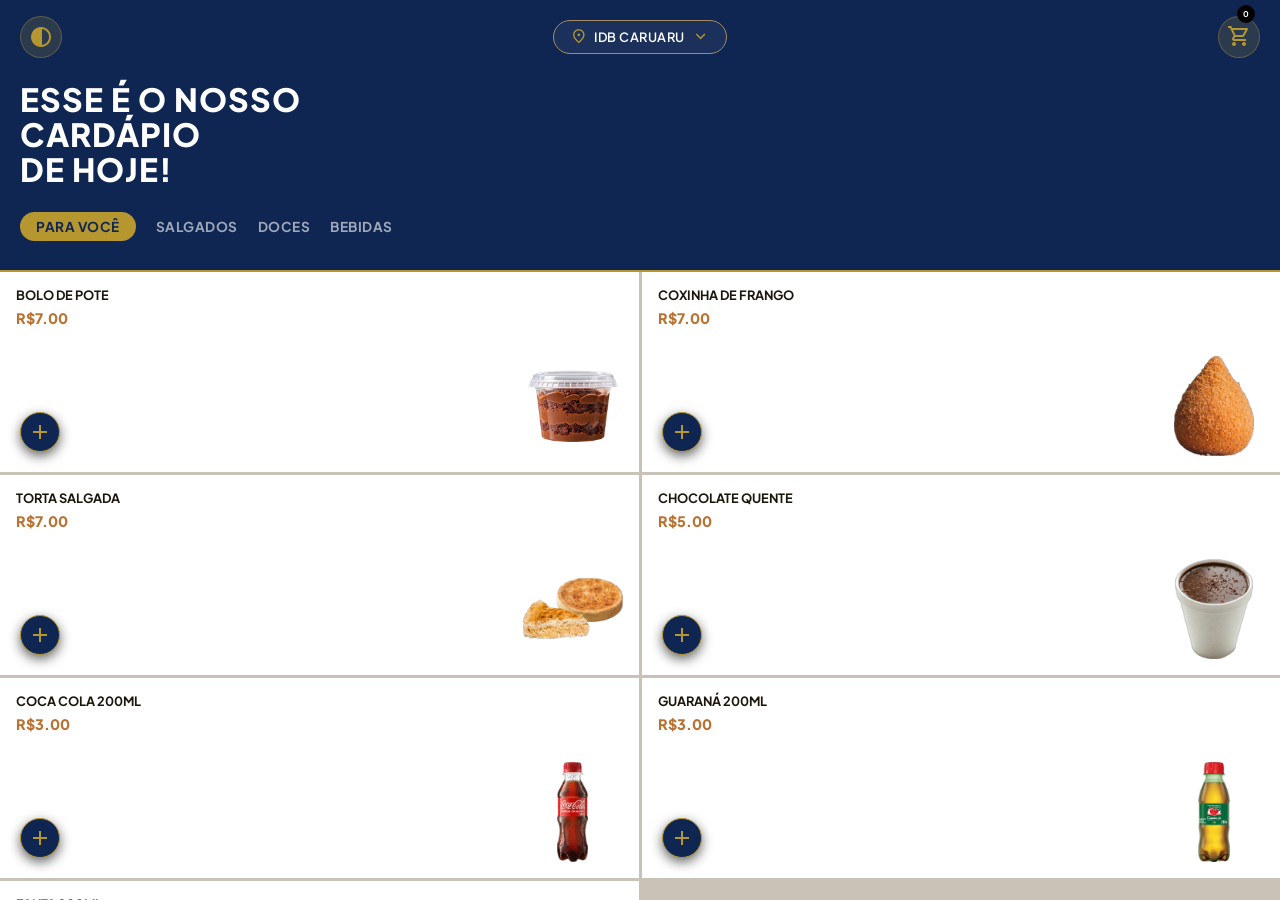
<file: index.html>
<!DOCTYPE html>
<!-- DOCTYPE diz ao navegador que esse arquivo é HTML5 (versão moderna do HTML) -->

<html lang="pt-BR">
<!-- lang="pt-BR" → informa que o idioma da página é português do Brasil
     (ajuda leitores de tela e o Google a entender o conteúdo) -->

<head>
    <!-- O <head> é invisível para o usuário. Aqui ficam as configurações da página. -->

    <meta charset="UTF-8">
    <!-- Garante que caracteres especiais como ã, ç, é apareçam certo -->

    <meta name="viewport" content="width=device-width, initial-scale=1.0, user-scalable=no">
    <!-- Faz a página se adaptar ao tamanho da tela do celular.
         user-scalable=no → impede o usuário de dar zoom na tela -->

    <title>Cantina IDB</title>
    <!-- Texto que aparece na aba do navegador -->

    <link rel="stylesheet" href="https://fonts.googleapis.com/css2?family=Material+Symbols+Outlined:opsz,wght,FILL,GRAD@24,400,0,0" />
    <!-- Carrega os ícones do Google (Material Symbols).
         São usados assim no HTML: <span class="material-symbols-outlined">search</span> -->

    <link rel="stylesheet" href="style.css">
    <!-- Importa o arquivo de estilos (CSS) local chamado stylec.css -->

    <link rel="shortcut icon" href="favi.jpg" type="image/x-icon">
    <!-- Define o favicon: o ícone pequeno que aparece na aba do navegador -->
</head>

<body>
    <!-- Tudo que o usuário vê fica dentro do <body> -->

    <!-- ══════════════════════════════════════════════════════════
         CONTÊINER PRINCIPAL
         Envolve TODO o app. O CSS usa ele para centralizar na tela.
         ══════════════════════════════════════════════════════════ -->
    <div class="app-container">

        <!-- ── CABEÇALHO ─────────────────────────────────────────── -->
        <header class="app-header">

            <!-- Barra do topo com botões e localização -->
            <div class="top-bar">

                 <!-- Botão para alternar entre tema claro e escuro.
                     O JavaScript usa a classe "theme-toggle-btn" para identificar esse botão. -->
                <button class="icon-btn">
                    <span class="material-symbols-outlined theme-toggle-btn">contrast</span>
                </button>
               

                <!-- Exibe a localização da cantina -->
                <div class="location-picker">
                    <span class="material-symbols-outlined pin">location_on</span>
                    <!-- Ícone de pino de localização -->
                    <span class="location-text">IDB CARUARU</span>
                    <span class="material-symbols-outlined arrow">expand_more</span>
                    <!-- Ícone de seta pra baixo -->
                </div>

                 <div class="cart">
                    <span class="material-symbols-outlined">shopping_cart</span>
                    <!-- Ícone do carrinho -->
                    <span class="cart-total">0</span>
                    <!-- Texto do total — começa vazio. O JS preenche quando há itens. -->
                </div>
               
               
            </div>

            <!-- Título principal da página -->
            <h1 class="main-title">
                ESSE É O NOSSO<br>CARDÁPIO<br>DE HOJE!
                <!-- <br> = quebra de linha forçada -->
            </h1>

            <!-- Menu de navegação por categorias.
                 data-filter="valor" → atributo personalizado que o JS lê para saber qual filtro aplicar -->
            <nav class="categories-nav">
                <a href="#" class="category-item active" data-filter="todos">PARA VOCÊ</a>
                <!-- class="active" → começa selecionado (todos os produtos visíveis) -->
                <a href="#" class="category-item" data-filter="salgados">SALGADOS</a>
                <a href="#" class="category-item" data-filter="doces">DOCES</a>
                <a href="#" class="category-item" data-filter="bebidas">BEBIDAS</a>
            </nav>
        </header>
        <!-- ── FIM DO CABEÇALHO ───────────────────────────────────── -->


        <!-- ══════════════════════════════════════════════════════════
             GRADE DE PRODUTOS
             Aqui ficam todos os cards de produto.
             O CSS os organiza em 2 colunas com grid.
             ══════════════════════════════════════════════════════════ -->
        <main class="products-grid">

            <!-- ── CARD DE PRODUTO ────────────────────────────────────
                 data-category="salgados" → o JS usa para filtrar por categoria -->

            <div class="product-card" data-category="doces">
                <div class="product-info-box">
                    <h2 class="product-name">BOLO DE POTE</h2>
                    <span class="product-price">R$7.00</span>
                </div>
                <div class="product-image-container">
                    <img src="fotos/bolo de pote.png" alt="Pastel ao forno" class="product-image">
                </div>
                <span style="display: none;">esgotado</span>
                <button class="add-btn">
                    <span class="material-symbols-outlined">add</span>
                </button>
            </div>



            <div class="product-card" data-category="salgados">
                <div class="product-info-box">
                    <h2 class="product-name">COXINHA DE FRANGO</h2>
                    <span class="product-price">R$7.00</span>
                </div>
                <div class="product-image-container">
                    <img src="fotos/c.webp" alt="Coxinha de Frango" class="product-image">
                    <!-- alt="..." → texto alternativo se a imagem não carregar (boa prática de acessibilidade) -->
                </div>
                <span style="display: none;">esgotado</span>
                <!-- Tag oculta — pode ser usada futuramente para indicar esgotado via JS -->
                <button class="add-btn">
                    <span class="material-symbols-outlined">add</span>
                    <!-- Ícone "+" para adicionar ao carrinho -->
                </button>
            </div>

            <!-- ── CARD COM BADGE DE POUCAS UNIDADES ─────────────────── -->
            <div class="product-card" data-category="salgados">
                <span class="badge-low-stock">Poucas unidades!</span>
                <!-- Badge de aviso — a classe badge-low-stock tem display:none no CSS.
                     Ela só aparece se você mudar para display:flex via JS ou CSS. -->

                <div class="product-info-box">
                    <h2 class="product-name">TORTA SALGADA</h2>
                    <span class="product-price">R$7.00</span>
                </div>
                <div class="product-image-container">
                    <img src="fotos/f.webp" alt="Torta de Frango" class="product-image">
                </div>
                <span style="display: none;">esgotado</span>
                <button class="add-btn">
                    <span class="material-symbols-outlined">add</span>
                </button>
            </div>

            <!-- ── PRODUTO COMENTADO (desativado temporariamente) ──────
                 O <!-- → → abre o comentário e o  → → fecha.
                 Tudo dentro não é exibido nem executado pelo navegador. -->
           


            <div class="product-card" data-category="bebidas">
                <div class="product-info-box">
                    <h2 class="product-name">CHOCOLATE QUENTE</h2>
                    <span class="product-price">R$5.00</span>
                </div>
                <div class="product-image-container">
                    <img src="fotos/choco.webp" alt="CHOCOLATE QUENTE" class="product-image">
                </div>
                <span style="display: none;">esgotado</span>
                <button class="add-btn">
                    <span class="material-symbols-outlined">add</span>
                </button>
            </div>

            <div class="product-card" data-category="bebidas">
                <div class="product-info-box">
                    <h2 class="product-name">COCA COLA 200ML</h2>
                    <span class="product-price">R$3.00</span>
                </div>
                <div class="product-image-container">
                    <img src="fotos/coca.webp" alt="COCA COLA" class="product-image">
                </div>
                <span style="display: none;">esgotado</span>
                <button class="add-btn">
                    <span class="material-symbols-outlined">add</span>
                </button>
            </div>

            <div class="product-card" data-category="bebidas">
                <div class="product-info-box">
                    <h2 class="product-name">GUARANÁ 200ML</h2>
                    <span class="product-price">R$3.00</span>
                </div>
                <div class="product-image-container">
                    <img src="fotos/gua.webp" alt="GUARANÁ" class="product-image">
                </div>
                <span style="display: none;">esgotado</span>
                <button class="add-btn">
                    <span class="material-symbols-outlined">add</span>
                </button>
            </div>

            <div class="product-card" data-category="bebidas">
                <div class="product-info-box">
                    <h2 class="product-name">FANTA 200ML</h2>
                    <span class="product-price">R$3.00</span>
                </div>
                <div class="product-image-container">
                    <img src="fotos/fan.webp" alt="FANTA" class="product-image">
                </div>
                <span style="display: none;">esgotado</span>
                <button class="add-btn">
                    <span class="material-symbols-outlined">add</span>
                </button>
            </div>

            
        </main>
        <!-- ── FIM DA GRADE DE PRODUTOS ─────────────────────────────── -->


        <!-- ══════════════════════════════════════════════════════════
             MODAL DO CARRINHO
             Janela que sobe da base da tela com os itens adicionados.
             Começa escondida com a classe "hidden".
             ══════════════════════════════════════════════════════════ -->
        <div class="cart-modal hidden">
            <div class="cart-modal-content">

                <header class="cart-modal-header">
                     <!-- Botão de fechar o modal (X) -->
                   <button class="material-symbols-outlined" id="fechar">arrow_back</button>
                    <h2 class="cart-modal-title">Meu Carrinho</h2>
                    <!-- Botão para abrir o popup de confirmação de limpar -->
                    <button id="limpar-tudo-btn" class="clear-cart-btn material-symbols-outlined">delete</button>
                </header>
                <!-- Área onde o JS vai inserir dinamicamente os itens do carrinho -->
                <div id="lista-itens"></div>

                <div class="modal-footer">
                    <div>
                        <span>Total</span>
                        <!-- O JS atualiza o texto aqui com o total calculado -->
                        <strong id="modal-total" class="total-val">R$ 0.00</strong>
                    </div>
                    <button id="finalizar-btn">Finalizar Pedido</button>
                </div>
            </div>
        </div>


        <!-- ══════════════════════════════════════════════════════════
             POPUP DE CONFIRMAÇÃO DE LIMPAR CARRINHO
             Aparece sobre o modal do carrinho quando o usuário
             clica em "Limpar Carrinho".
             ══════════════════════════════════════════════════════════ -->
        <div id="confirm-popup" class="popup-overlay hidden">
            <div class="popup-box">
                <p>Tem certeza que deseja esvaziar o seu carrinho?</p>
                <div class="popup-actions">
                    <button id="confirm-cancel" class="popup-btn btn-cancel">Cancelar</button>
                    <button id="confirm-yes" class="popup-btn btn-confirm">Sim, limpar</button>
                </div>
            </div>
        </div>


        <!-- ══════════════════════════════════════════════════════════
             TELA DE CONFIRMAÇÃO/RESUMO DO PEDIDO
             Aparece depois de clicar em "Finalizar Pedido".
             Mostra o número do pedido, campo de nome e lista de itens.
             ══════════════════════════════════════════════════════════ -->
        <div class="cart-confirm hidden">

            <!-- Botão de voltar (seta) -->
            <button class="material-symbols-outlined" id="fecharr">arrow_back</button>

            <!-- Caixa com o número do pedido gerado aleatoriamente pelo JS -->
            <div class="order-number-box">
                <span>NÚMERO DO PEDIDO</span>
                <h3 id="numero-pedido"></h3>
                <!-- O JS preenche aqui com o número gerado -->
            </div>

            <!-- Campo para o usuário digitar o nome -->
            <div class="client-input-box">
                <label for="nome-cliente">SEU NOME (Obrigatório)</label>
                <!-- for="nome-cliente" → associa o label ao input com id="nome-cliente"
                     (clicar no label foca no input — boa prática de usabilidade) -->
                <input type="text" id="nome-cliente" placeholder="Digite seu nome..." required>
                <!-- required → campo obrigatório (o JS também valida isso manualmente) -->
            </div>

            <!-- Caixa de resumo dos itens -->
            <div class="summary-box">
                <h4>RESUMO DOS ITENS</h4>
                <!-- O JS vai inserir os <li> dos itens aqui -->
                <div id="resumo-itens-lista"></div>
            </div>

            <div class="checkout-footer">
                <div class="summary-total-row">
                    <span>TOTAL A PAGAR</span>
                    <!-- O JS preenche aqui com o total calculado -->
                    <strong id="checkout-total">R$ 0.00</strong>
                </div>
                <button id="confirmar-pedido-btn">CONTINUAR PARA PAGAMENTO</button>
            </div>

        </div>

    </div>
    <!-- ── FIM DO APP CONTAINER ──────────────────────────────────────── -->


    <!-- ══════════════════════════════════════════════════════════════════
         MODAL DO PIX
         Aparece quando o usuário confirma o pedido.
         Exibe a chave PIX, instruções e o botão de enviar no WhatsApp.
         Fica fora do app-container para cobrir a tela inteira (position: fixed).
         ══════════════════════════════════════════════════════════════════ -->
    <div id="pix-modal" class="pix-modal hidden">
        <div class="pix-modal-content">

            <!-- Cabeçalho do modal PIX -->
            <div class="pix-header">
                <button id="fechar-pix" class="pix-close-btn">
                    <span class="material-symbols-outlined">arrow_back</span>
                </button>
                <h2 class="pix-title">Pagar com PIX</h2>
            </div>

            <!-- Corpo do modal PIX (tem scroll próprio) -->
            <div class="pix-body">

                <!-- Exibe o valor a pagar em destaque -->
                <div class="pix-valor-box">
                    <span class="pix-label">VALOR A PAGAR</span>
                    <!-- O JS preenche aqui com o total do pedido -->
                    <strong class="pix-valor" id="pix-valor-display">R$ 0,00</strong>
                </div>

                <!-- Passo a passo de como pagar -->
                <div class="pix-instrucao">
                    <div class="pix-passo">
                        <span>1</span><p>Copie a chave abaixo</p>
                    </div>
                    <div class="pix-passo">
                        <span>2</span><p>Abra o app do seu banco e faça o PIX</p>
                    </div>
                    <div class="pix-passo">
                        <span>3</span><p>Volte aqui e confirme o pagamento</p>
                    </div>
                </div>

                <!-- Caixa com a chave PIX e o botão de copiar -->
                <div class="pix-chave-box">
                    <span class="pix-chave-label">CHAVE PIX</span>
                     <span class="pix-chave-valor"> Nome: André Guilherme <br>Banco: Nubank</span>
                     <div class="pix-info" style="display: inline-block;">
                        <span class="pix-chave-valor">Pix: </span>
                        <span class="pix-chave-valor" id="pix-chave"></span>
                    </div>
                    <button class="pix-copiar-btn" id="pix-copiar-btn">
                        <span class="material-symbols-outlined">content_copy</span>
                        <span id="pix-copiar-texto">Copiar chave Pix</span>
                    </button>
                </div>

                <!-- Aviso explicando o que fazer depois de pagar -->
                <div class="pix-aviso">
                    <span class="material-symbols-outlined">info</span>
                    <p>Após efetuar o pagamento, marque a opção abaixo para liberar o envio do pedido.</p>
                </div>

            </div>
            <!-- ── FIM DO PIX-BODY ──── -->

            <!-- Rodapé com checkbox e botão de enviar no WhatsApp -->
            <div class="pix-footer">

                <!-- Checkbox customizado (o visual é feito 100% com CSS) -->
                <label class="pix-checkbox-label" id="pix-checkbox-label">
                    <input type="checkbox" id="pix-confirmado-check">
                    <!-- O input real fica invisível. O CSS cria um quadradinho visual no lugar. -->
                    <span class="pix-checkbox-custom"></span>
                    <!-- Esse span É o quadradinho visual do checkbox -->
                    <span>Já realizei o pagamento</span>
                </label>

                <!-- Botão de enviar — começa desabilitado (disabled).
                     O JS habilita quando o checkbox é marcado. -->
                <button id="pix-liberar-btn" class="pix-liberar-btn" disabled>
                    Enviar pedido no WhatsApp
                    <span class="material-symbols-outlined">arrow_forward</span>
                </button>
            </div>

        </div>
    </div>
    <!-- ── FIM DO MODAL PIX ──────────────────────────────────────────── -->


    <!-- ══════════════════════════════════════════════════════════════════
         POPUP DE SUCESSO
         Aparece no centro da tela após o pedido ser enviado.
         Some automaticamente após 5 segundos (o JS controla isso com setTimeout).
         ══════════════════════════════════════════════════════════════════ -->
    <div id="popup-sucesso" class="popup-sucesso hidden">
        <div class="popup-sucesso-content">
            <span class="material-symbols-outlined">check_circle</span>
            <!-- Ícone de check verde -->
            <p>Estamos separando seu pedido!</p>
        </div>
    </div>


    <!-- ══════════════════════════════════════════════════════════════════
         MODAL DE AVISO DA CANTINA
         Cobre a tela inteira quando a cantina está fechada.
         Não tem botão de fechar — é intencional para bloquear o uso.
         O display está como "none" no CSS — mude para "flex" para exibir.
         ══════════════════════════════════════════════════════════════════ -->
    <!--<div id="modal-aviso-cantina" class="modal-aviso-wrapper">
        <div class="modal-aviso-card">
            <span class="material-symbols-outlined aviso-icone">schedule</span>
             Ícone de relógio 
            <h2>AVISO IMPORTANTE</h2>
            <div class="linha-divisoria"></div>
             Linha decorativa dourada 
            <p class="aviso-texto-principal">
                A Cantina IDB funciona apenas <strong>uma vez por mês</strong>.
            </p>
            <p class="aviso-texto-secundario">
                No momento estamos fechados, mas estamos nos preparando para o próximo encontro!
                Fique atento às nossas redes ou comunicados para saber a próxima data.
            </p>
        </div>
    </div>-->


    <div class="toast-container" id="toastContainer"></div>



    <!-- O arquivo JS fica sempre no FIM do body.
         Motivo: o navegador carrega o HTML de cima para baixo.
         Se o JS viesse antes, ele tentaria pegar elementos que ainda não existem. -->
    <script src="js.js"></script>

</body>
</html>
</file>
<file: style.css>
/*
=====================================================
ARQUIVO REVISADO PARA ESTUDO
=====================================================

O que foi alterado:
1. top-bar: margin-bottom 30px -> 24px
2. main-title: margin-bottom 35px -> 24px
3. product-image-container: margin-top 10px -> 16px

Nenhuma outra regra visual foi alterada.

Objetivo:
- Padronizar espaçamentos.
- Facilitar manutenção.
- Servir como material de estudo.

Observação:
O CSS original já possuía muitos comentários. Mantive a estrutura
e acrescentei esta documentação inicial para não modificar o layout.
=====================================================
*/


/* Fonte */
@import url('https://fonts.googleapis.com/css2?family=Plus+Jakarta+Sans:wght@400;600;800&display=swap');

/* =============================================
   SISTEMA DE CORES (LIGHT / DARK MODE)
   ============================================= */
:root {
    /* --- PALETA LIGHT MODE (Padrão) --- */
    --bg-page: #2b2318;           /* Fundo fora do app (Seu original do body) */
    --bg-app: #fdfaf2;            /* Areia do Fundo do App */
    --bg-header:  #0f2652;         /* Preto Principal do Cabeçalho */
    --bg-card: #ffffff;           /* Fundo dos cards de produto e linhas do carrinho */
    --bg-modal: #ffffff;          /* Fundo dos modais e do checkout */
    
    --text-main: #1c150c;         /* Marrom de Textos principais */
    --text-muted: #a38a63;        /* Dourado Queimado */
    --text-light: #ffffff;        /* Texto claro para elementos escuros */
    
    --border-color: #c9c2b7;      /* Divisórias */
    --input-bg: #ffffff;          /* Fundo do campo de input */
    --input-border: #ddd;         /* Borda do input */

    /* --- CORES DE IDENTIDADE (Fixas para ambos os temas) --- */
    --lion-gold: #b6962e;         /* Ouro de Destaque */
    --lion-bronze: #b87333;       /* Bronze para Preços */
    --danger-lion: #9e2a2b;       /* Vermelho de Alertas */
    --accent-orange: #ff5c2b;     /* Laranja de destaque do Checkout */
}

/* --- PALETA DARK MODE (Ativada via JavaScript no body) --- */
body.dark-theme {
    --bg-page: #060d1a;
    --bg-app: #0a1628;
    --bg-header: #060d1a;
    --bg-card: #0f2040;
    --bg-modal: #0d1b35;
    
    --text-main: #dce8f5;
    --text-muted: #7aaac8;
    
    --border-color: #243d61;
    --input-bg: #0c1d38;
    --input-border: #1e3558;
    --textofinal: #ffffff;
}

/* Reset Geral */
* {
    margin: 0;
    padding: 0;
    box-sizing: border-box;
    font-family: 'Plus Jakarta Sans', sans-serif;
}

/* Fundo da Página */
body {
    background-color: var(--bg-page); 
    display: flex;
    justify-content: center;
    align-items: center;
    height: 100dvh; /* Mudado de 100vh para 100dvh */
    padding: 0px;
    overflow: hidden; /* Garante que a página em si nunca role */
    transition: background-color 0.3s ease; 
}

/* Tela do App */
.app-container {
    width: 100vw;
    height: 100dvh; /* Mudado de 100vh para 100dvh */
    overflow: hidden;
    background-color: var(--bg-app); 
    position: relative;
    box-shadow: 0 25px 50px rgba(0, 0, 0, 0.6);
    display: flex;
    flex-direction: column;
    transition: background-color 0.3s ease;
}

/* Cabeçalho Principal */
.app-header {
    position: sticky;
    top: 0;
    z-index: 10;
    background-color: var(--bg-header); 
    padding: 16px 20px 24px 20px;
    border-bottom: 2px solid var(--lion-gold); 
    transition: background-color 0.3s ease;
}

/* Alinhamento do Cabeçalho */
.top-bar {
    display: flex;
    justify-content: space-between; 
    align-items: center;
    margin-bottom: 24px; /* Padronizado para escala 8/16/24/32 */
}

/* Botões do Topo (Perfil/Busca) */
.icon-btn {
    background: rgba(212, 175, 55, 0.15); 
    border: 1px solid rgba(212, 175, 55, 0.3);
    border-radius: 50%;
    width: 40px;
    height: 40px;
    display: flex;
    justify-content: center;
    align-items: center;
    color: var(--lion-gold);
    cursor: pointer;
    transition: all 0.2s;
    padding: 20px;
}

/* Efeito de Hover (Mouse por cima) */
.icon-btn:hover {
    background: var(--lion-gold);
    color: var(--bg-header);
}

/* Seletor de Localização */
.location-picker {
    display: flex;
    align-items: center;
    background: rgba(255, 255, 255, 0.05);
    border: 1px solid var(--text-muted);
    padding: 6px 16px;
    border-radius: 20px;
    color: var(--text-light);
    font-size: 0.8rem;
    font-weight: 600;
    letter-spacing: 0.5px;
}

/* Ícone de Pin da Localização */
.location-picker .pin { color: var(--lion-gold); font-size: 1.1rem; margin-right: 6px; }

/* Ícone de Seta da Localização */
.location-picker .arrow { color: var(--lion-gold); font-size: 1.2rem; margin-left: 6px; }

/* Título de Boas-Vindas */
.main-title {
    color: var(--text-light);
    font-size: 2rem;
    font-weight: 800;
    line-height: 1.1;
    letter-spacing: 1px;
    margin-bottom: 24px; /* Padronizado para escala 8/16/24/32 */
}

/* Navegação por Categorias */
.categories-nav {
    display: flex;
    gap: 20px;
    overflow-x: auto;
    white-space: nowrap;
    padding-bottom: 5px;
}

/* Esconde Scrollbar das Categorias */
.categories-nav::-webkit-scrollbar {
    display: none;
}

/* Links de Categoria Comuns */
.category-item {
    text-decoration: none;
    color: rgba(255, 255, 255, 0.6);
    font-size: 0.85rem;
    font-weight: 700;
    letter-spacing: 0.5px;
    padding: 6px 0;
}

/* Categoria Selecionada */
.category-item.active {
    background-color: var(--lion-gold);
    color: var(--bg-header);
    padding: 6px 16px;
    border-radius: 15px;
}

/* Grade Geral de Produtos */
.products-grid {
    display: grid; 
    align-content: start;
    grid-template-columns: repeat(2, 1fr); 
    flex: 1;
    overflow-y: auto;
    background-color: var(--border-color);
    gap: 3px; 
    transition: background-color 0.3s ease;
}

/* Esconde Scrollbar dos Produtos */
.products-grid::-webkit-scrollbar {
    display: none;
}

/* Cartão do Produto */
.product-card {
    background-color: var(--bg-card); 
    padding: 16px;
    position: relative;
    display: flex;
    flex-direction: column;
    justify-content: space-between; 
    height: auto;
    min-height: 200px;
    transition: background-color 0.3s ease;
}

/* Esconde Produtos Filtrados */
.product-card.hidden {
    display: none;
}

/* Nome do Produto */
.product-name {
    font-size: 0.8rem;
    color: var(--text-main); 
    font-weight: 700;
    line-height: 1.2;
    margin-bottom: 4px;
}

/* Preço do Produto */
.product-price {
    font-size: 0.9rem;
    color: var(--lion-bronze); 
    font-weight: 800;
}

/* Área da Foto no Card */
.product-image-container {
    display: flex;
    justify-content: end;
    align-items: end;
    margin-top: 16px; /* Alinhado ao padding interno do card */
    height: 100px;
    width: 100%;
    overflow: hidden;
}

/* Foto do Produto */
.product-image {
    width: 100px;
    height: 100px;
    object-fit: contain; 
}

/* Botão Mais (+) do Card */
.add-btn {
    position: absolute;
    bottom: 20px;
    left: 20px;
    width: 40px;
    height: 40px;
    border-radius: 50%;
    border: 1px solid var(--lion-gold);
    background: var(--bg-header);
    color: var(--lion-gold);
    display: flex;
    justify-content: center;
    align-items: center;
    cursor: pointer;
    box-shadow: 0 4px 12px rgba(0,0,0,0.6);
    transition: all 0.2s;
}

/* Clique no Botão Mais (+) */
.add-btn:active {
    transform: scale(0.9);
    background: var(--lion-gold);
    color: var(--bg-header);
}

/* Botão Flutuante do Carrinho */
.cart {
    background: rgba(212, 175, 55, 0.15); 
    border: 1px solid rgba(212, 175, 55, 0.3);
    border-radius: 50%;
    width: 40px;
    height: 40px;
    display: flex;
    justify-content: center;
    align-items: center;
    color: var(--lion-gold);
    cursor: pointer;
    transition: all 0.2s;
    padding: 20px;
}

/* Ícone do Botão do Carrinho */
.cart .material-symbols-outlined {
    font-size: 1.5rem;
    color: var(--lion-gold);
    margin-bottom: 2px;
}

/* Preço Total no Botão Flutuante */
.cart-total {
    position: absolute;
    top: 5px;
    right: 25px;

    min-width: 18px;
    height: 18px;

    display: flex;
    align-items: center;
    justify-content: center;

    background: #000000;
    color: #ffffff;

    border-radius: 50%;
    font-size: 8px;
    font-weight: bold;
}

/* Fundo Escuro Atrás do Modal */
.cart-modal {
    position: fixed; /* Mudado de absolute para fixed */
    top: 0;
    left: 0;
    width: 100vw; /* Garante que pegue a largura total */
    height: 100dvh; /* Garante que use a altura dinâmica correta */
    background-color: rgba(0, 0, 0, 0.7); 
    backdrop-filter: blur(5px); 
    display: flex;
    justify-content: center;
    align-items: flex-end; 
    z-index: 100; /* Aumentado para garantir que fique por cima de tudo */
    transition: all 0.3s ease;
}
.cart-modal-title{
    color: var(--textofinal);

}

/* Esconde o Modal do Carrinho */
.cart-modal.hidden {
    display: none;
}

/* Corpo Branco do Carrinho (Sobe da Base) */
.cart-modal-content {    
    height: 85%;
    background-color: var(--bg-modal); 
    width: 100%;
    border-radius: 30px 30px 0 0;
    border-top: 3px solid var(--lion-gold); 
    padding: 24px;
    display: flex;
    flex-direction: column;
    box-shadow: 0 -10px 30px rgba(0,0,0,0.3);
    overflow: hidden;
    transition: background-color 0.3s ease;
}

/* Cabecario do modal */
.cart-modal-header {
    display: flex;
    flex-direction: row;
    justify-content: space-between;
    align-items: center;
    margin-bottom: 30px;
}
hr{
   
    
}

/* Área de Rolagem dos Itens */
#lista-itens {
    flex: 1;
    overflow-y: auto;
    display: flex;
    flex-direction: column;
    gap: 10px;
}

/* Linha da Barra de Rolagem */
#lista-itens::-webkit-scrollbar {
    width: 4px;
}

/* Botão Deslizante da Rolagem */
#lista-itens::-webkit-scrollbar-thumb {
    background-color: var(--lion-gold);
    border-radius: 10px;
}

/* Bloco Interno de um Item no Carrinho */
.item-linha {
    display: flex;
    align-items: center;
    justify-content: space-between;
    background-color: var(--bg-card); 
    padding: 12px 14px;
    border-bottom: 1px solid var(--border-color); 
    width: 100%;
    box-shadow: 0 2px 5px rgba(0,0,0,0.02);
    transition: background-color 0.3s ease, border-color 0.3s ease;
}

/* Imagem e Texto do Item */
.item-info {
    display: flex;
    align-items: center;
    color: var(--text-main); 
}
.item-info strong{
    color: var(--lion-gold);
}
.item-info span{
    text-transform:uppercase; 
    font-size: 0.80rem;
    line-height: 22px;
    margin: 0px 5px;
}
.buton-add-cart{
    display: flex;
    flex-direction: row;
    align-items: center;
    justify-content: center;
    gap: 5px;
    border: 1px solid var(--border-color);
    border-radius: 16px;
    width: 80px;
    padding: 3px 7px;
}
.buton-add-cart > span > strong{
    display: inline-block;
    text-align: center;
    width: 20px ;
    color: var(--text-main);
    font-size: 0.80rem;
}

/* Botão de Remover Item (-) */
.remove-item-btn, .add-item-btn {
    background-color: var(--bg-card);
    border: none;
    color: var(--textofinal);
    width: 25px;
    border-radius: 50%;
    font-weight: bold;
    cursor: pointer;
    display: flex;
    justify-content: center;
    align-items: center;
    transition: all 0.2s;
}

/* Botão Fechar Modal (X) */
#fechar {
    width: 1px;
    height: 1px;
    border-radius: 50%;
    font-weight: 800;
    cursor: pointer;
    display: flex;
    justify-content: center;
    align-items: center;
    transition: transform 0.1s ease;
    color: var(--text-main);
}

/* Clique no Botão Fechar (X) */
#fechar:active {
    transform: scale(0.9);
}

/* Texto de Limpar Carrinho */
.clear-cart-btn {
    background: transparent;
    border: none;
    color: var(--text-main);
    font-size: 1.5rem;
    cursor: pointer;
}

/* Fundo do Alerta de Confirmação */
.popup-overlay {
    position: absolute;
    top: 0;
    left: 0;
    width: 100%;
    height: 100%;
    background: rgba(0, 0, 0, 0.5);
    display: flex;
    justify-content: center;
    align-items: center;
    z-index: 110;
}

/* Esconde Alerta de Confirmação */
.popup-overlay.hidden {
    display: none;
}

/* Caixa Central do Alerta */
.popup-box {
    background: var(--bg-card); /* Alterado para se adequar ao tema escuro */
    padding: 30px;
    border-radius: 24px;
    width: 85%;
    text-align: center;
    box-shadow: 0 15px 35px rgba(0,0,0,0.4);
    transition: background-color 0.3s ease;
}

/* Texto da Pergunta do Alerta */
.popup-box p {
    font-size: 0.95rem;
    font-weight: 700;
    color: var(--text-main); 
    margin-bottom: 20px;
}

/* Caixa das Opções (Sim/Não) */
.popup-actions {
    display: flex;
    gap: 10px;
}

/* Estilo Base dos Botões do Alerta */
.popup-btn {
    flex: 1;
    padding: 12px;
    border: none;
    border-radius: 14px;
    font-weight: 700;
    cursor: pointer;
}

/* Botão Cancelar do Alerta */
.btn-cancel {
    background: var(--border-color);
    color: var(--text-main);
}

/* Botão Confirmar do Alerta */
.btn-confirm {
    background: var(--danger-lion);
    color: white;
}

/* Rodapé do Carrinho */
.modal-footer {
    margin-top: auto;
    display: flex;
    justify-content: space-between;
    align-items: center;
    padding-top: 16px;
    border-top: 1px solid var(--border-color);
}

/* Texto de Total no Carrinho */
.modal-footer span, .modal-footer strong {
    font-size: 1rem;
    font-weight: 800;
    color: var(--textofinal);
}

/* Botão Finalizar Pedido */
#finalizar-btn {
    background: var(--lion-gold);
    color: black;
    border: none;
    padding: 12px 24px;
    border-radius: 16px;
    font-weight: 800;
    cursor: pointer;
    box-shadow: 0 4px 15px rgba(212, 175, 55, 0.2);
    transition: all 0.2s;
}

/* Clique no Botão Finalizar Pedido */
#finalizar-btn:active {
    transform: scale(0.95);
    background: var(--lion-bronze);
    color: white;
}

/* =============================================
   TELA DE CONFIRMAÇÃO DE PEDIDO (OVERLAY)
   ============================================= */
.cart-confirm {
    position: absolute;
    top: 0;
    left: 0;
    width: 100%;
    height: 100%;
    background-color: var(--bg-modal); 
    backdrop-filter: blur(8px); 
    -webkit-backdrop-filter: blur(8px);
    display: flex;
    flex-direction: column;
    padding: 30px 30px;
    box-sizing: border-box;
    z-index: 10000;
    transition: all 0.3s ease;
    overflow: hidden;
}

/* Garante que o hidden funcione corretamente com o display flex */
.cart-confirm.hidden {
    display: none !important;
}

/* Bloco do Número do Pedido */
.order-number-box {
    text-align: center;
    padding: 20px;
    background-color: var(--bg-card); /* Ajustado para mudar com o tema */
    border-radius: 20px;
    margin-bottom: 28px;
    border: 1px solid var(--border-color);
    width: 100%;
    box-sizing: border-box;
    transition: background-color 0.3s ease, border-color 0.3s ease;
}

.order-number-box span {
    font-size: 0.75rem;
    font-weight: 800;
    color: #888;
    letter-spacing: 1px;
}

#numero-pedido {
    font-size: 2rem;
    font-weight: 800;
    color: var(--text-main);
    margin-top: 6px;
    margin-bottom: 0;
}

/* Campo de Input para o Nome do Cliente */
.client-input-box {
    display: flex;
    flex-direction: column;
    gap: 8px;
    width: 100%;
    margin-bottom: 28px;
}

.client-input-box label {
    font-size: 0.8rem;
    font-weight: 800;
    color: var(--text-main);
    letter-spacing: 0.5px;
}

#nome-cliente {
    width: 100%;
    padding: 16px;
    border-radius: 16px;
    border: 1px solid var(--input-border); 
    font-size: 0.95rem;
    font-weight: 600;
    color: var(--text-main); 
    background-color: var(--input-bg); 
    box-sizing: border-box;
    transition: all 0.2s ease;
    outline: none;
}

#nome-cliente:focus {
    border-color: var(--accent-orange); 
}

/* Área de Resumo dos Itens */
.summary-box {
    flex: 1; 
    width: 100%;
    display: flex;
    flex-direction: column;
    gap: 16px;
    overflow-y: auto; 
    margin-bottom: 20px;
}

.summary-box h4 {
    font-size: 0.8rem;
    font-weight: 800;
    color: var(--text-main);
    letter-spacing: 0.5px;
    border-bottom: 1px solid var(--border-color);
    padding-bottom: 8px;
    margin: 0;
}

#resumo-itens-lista {
    display: flex;
    flex-direction: column;
    gap: 12px;
}
#resumo-itens-lista > li{
    color: var(--textofinal);
}

/* Estilização para as linhas que o JS vai criar dentro do resumo */
.resumo-item-linha {
    display: flex;
    justify-content: space-between;
    align-items: center;
    font-size: 0.9rem;
    font-weight: 700;
    color: var(--text-main);
}

.resumo-item-linha .qtd-e-nome {
    color: var(--text-main);
}

.resumo-item-linha .qtd-destaque {
    color: var(--accent-orange); 
    margin-right: 4px;
}

/* Rodapé e Botão de Confirmar */
.checkout-footer {
    width: 100%;
    margin-top: auto; 
}

.checkout-footer .summary-total-row {
    display: flex;
    justify-content: space-between;
    align-items: center;
    padding-top: 16px;
    margin-bottom: 20px;
    border-top: 1px dotted var(--border-color);
    color: var(--text-main);
    font-size: 0.95rem;
    font-weight: 700;
}

#checkout-total {
    font-size: 1.4rem;
    font-weight: 800;
    letter-spacing: -0.5px;
}

#confirmar-pedido-btn {
    background-color: var(--lion-gold);
    color: black; /* Mantém legível de acordo com o fundo do botão */
    border: none;
    width: 100%;
    padding: 18px;
    border-radius: 16px;
    font-weight: 800;
    font-size: 0.95rem;
    letter-spacing: 0.5px;
    cursor: pointer;
    box-shadow: 0 6px 20px rgba(255, 92, 43, 0.25);
    transition: transform 0.1s ease, background-color 0.2s ease;
}

#confirmar-pedido-btn:active {
    transform: scale(0.98); 
    background-color: #e04b1f;
}

#fecharr {
    align-self: flex-start;
    background-color: transparent;
    color: var(--text-main); /* Ajustado para não sumir no escuro */
    width: 32px;
    height: 32px;
    border: none;
    font-weight: 800;
    cursor: pointer;
    margin-bottom: 12px;
    margin-top: 0px;
    display: flex;
    justify-content: center;
    align-items: center;
    transition: transform 0.1s ease;
    flex-shrink: 0;
}

/* POOUP CONFIRMAÇÃO*/
.popup-sucesso {
    position: fixed;
    top: 0;
    left: 0;
    width: 100vw;
    height: 100vh;
    background: rgba(0, 0, 0, 0.4); 
    display: flex;
    justify-content: center;
    align-items: center;
    z-index: 100000; 
}

/* Esconde o popup */
.popup-sucesso.hidden {
    display: none !important;
}

/* Card central */
.popup-sucesso-content {
    background-color: var(--bg-header); /* Usa o preto temático fixo */
    color: white;
    padding: 20px 32px;
    border-radius: 16px;
    border: 1px solid var(--lion-gold);
    display: flex;
    flex-direction: column;
    align-items: center;
    gap: 8px;
    box-shadow: 0 10px 25px rgba(0,0,0,0.3);
}

.popup-sucesso-content span {
    color: var(--lion-gold);
    font-size: 2.5rem;
}

.popup-sucesso-content p {
    font-weight: 700;
    font-size: 1rem;
    letter-spacing: 0.5px;
}


/* Container da Busca (Mantém o botão no lugar original) */
.search-container {
    display: flex;
    align-items: center;
    position: relative; /* Base para o input flutuar */
}

/* Estilo do Input de Busca (Agora flutuando de forma absoluta) */
#search-input {
    position: absolute;
    left: 20px; /* Faz ele abrir para o lado direito da lupa */
    width: 0px;
    opacity: 0;
    padding: 0;
    border: 1px solid transparent;
    border-radius: 20px;
    height: 40px;
    background-color: var(--input-bg);
    color: var(--text-main);
    font-weight: 600;
    font-size: 0.85rem;
    outline: none;
    z-index: 5; /* Garante que fica acima de outros elementos se necessário */
    transition: all 0.3s ease; 
}

/* Classe que o JS vai colocar para abrir a barra */
#search-input.open {
    width: 92vw; /* Largura da caixinha de texto ao abrir */
    opacity: 1;
    padding: 0 14px;
    border-color: var(--lion-gold);
}

/* Fundo escuro do modal PIX */
.pix-modal {
    position: fixed;
    top: 0; left: 0;
    width: 100%; height: 100%;
    background: rgba(0,0,0,0.75);
    backdrop-filter: blur(6px);
    display: flex;
    align-items: flex-end;
    justify-content: center;
    z-index: 200000;
}
.pix-modal.hidden { display: none !important; }
 
.pix-modal-content {
    background-color: var(--bg-modal);
    width: 100%;
    height: 85%;
    border-radius: 28px 28px 0 0;
    border-top: 3px solid var(--lion-gold);
    display: flex;
    flex-direction: column;
    box-shadow: 0 -12px 40px rgba(0,0,0,0.4);
    overflow: hidden;
}


/* Cabeçalho */
.pix-header {
    display: flex;
    align-items: center;
    gap: 14px;
    padding: 20px 20px 16px;
    border-bottom: 1px solid var(--border-color);
    flex-shrink: 0;
}

.pix-close-btn {
    background: var(--bg-header);
    border: 1px solid var(--lion-gold);
    color: var(--lion-gold);
    width: 36px; height: 36px;
    border-radius: 50%;
    display: flex; align-items: center; justify-content: center;
    cursor: pointer;
    transition: transform 0.1s;
    flex-shrink: 0;
}
.pix-close-btn:active { transform: scale(0.9); }

.pix-title {
    font-size: 1rem;
    font-weight: 800;
    color: var(--text-main);
    letter-spacing: 0.5px;
}

/* Corpo */
.pix-body {
    padding: 24px 20px;
    display: flex;
    flex-direction: column;
    gap: 20px;
    overflow-y: auto;
    flex: 1;
}

/* Box do valor */
.pix-valor-box {
    background: var(--bg-header);
    border: 1px solid var(--lion-gold);
    border-radius: 18px;
    padding: 18px 22px;
    display: flex;
    flex-direction: column;
    align-items: center;
    gap: 4px;
}

.pix-label {
    font-size: 0.7rem;
    font-weight: 800;
    letter-spacing: 1px;
    color: var(--text-muted);
}

.pix-valor {
    font-size: 2rem;
    font-weight: 800;
    color: var(--lion-gold);
    letter-spacing: -0.5px;
}

/* Instrução */
.pix-instrucao {
    display: flex;
    flex-direction: column;
    gap: 10px;
}

.pix-passo {
    display: flex;
    align-items: center;
    gap: 12px;
}

.pix-passo span {
    width: 22px;
    height: 22px;
    border-radius: 50%;
    background: var(--lion-gold);
    color: var(--bg-header);
    font-size: 0.7rem;
    font-weight: 900;
    display: flex;
    align-items: center;
    justify-content: center;
    flex-shrink: 0;
}

.pix-passo p {
    font-size: 0.85rem;
    font-weight: 600;
    color: var(--text-muted);
    margin: 0;
}


.pix-icon {
    color: #4daa7f;
    font-size: 1.8rem;
    flex-shrink: 0;
}

/* Box da chave */
.pix-chave-box {
    background: var(--bg-card);
    border: 1px solid var(--border-color);
    border-radius: 18px;
    padding: 16px 18px;
    display: flex;
    flex-direction: column;
    gap: 6px;
}

.pix-chave-label {
    font-size: 0.65rem;
    font-weight: 800;
    letter-spacing: 1px;
    color: var(--text-muted);
}

.pix-chave-valor {
    font-size: 1rem;
    font-weight: 800;
    color: var(--text-main);
    word-break: break-all;
}
.pix-info{
    display: flex
    
}

.pix-copiar-btn {
    display: flex;
    align-items: center;
    gap: 6px;
    background: var(--lion-gold);
    color: var(--bg-header);
    border: none;
    padding: 10px 16px;
    border-radius: 12px;
    font-weight: 800;
    font-size: 0.85rem;
    cursor: pointer;
    width: 100%;
    justify-content: center;
    margin-top: 4px;
    transition: transform 0.1s, background 0.2s;
}
.pix-copiar-btn:active { transform: scale(0.97); }
.pix-copiar-btn.copiado { background: #4daa7f; }

/* Aviso */
.pix-aviso {
    display: flex;
    align-items: flex-start;
    gap: 8px;
    background: rgba(212, 175, 55, 0.08);
    border: 1px solid rgba(212, 175, 55, 0.25);
    border-radius: 14px;
    padding: 12px 14px;
}

.pix-aviso .material-symbols-outlined {
    color: var(--lion-gold);
    font-size: 1.1rem;
    flex-shrink: 0;
    margin-top: 1px;
}

.pix-aviso p {
    font-size: 0.82rem;
    font-weight: 600;
    color: var(--text-muted);
    line-height: 1.4;
}

/* Rodapé com checkbox e botão */
.pix-footer {
    padding: 20px;
    border-top: 1px solid var(--border-color);
    display: flex;
    flex-direction: column;
    gap: 14px;
    flex-shrink: 0;
}

/* Checkbox customizado */
.pix-checkbox-label {
    display: flex;
    align-items: center;
    gap: 12px;
    cursor: pointer;
    font-size: 0.9rem;
    font-weight: 700;
    color: var(--text-main);
}

.pix-checkbox-label input[type="checkbox"] {
    display: none; /* Esconde o checkbox nativo */
}

.pix-checkbox-custom {
    width: 22px; height: 22px;
    border-radius: 6px;
    border: 2px solid var(--text-muted);
    background: var(--input-bg);
    flex-shrink: 0;
    display: flex; align-items: center; justify-content: center;
    transition: all 0.2s;
}

/* Quando o checkbox estiver marcado */
.pix-checkbox-label input:checked + .pix-checkbox-custom {
    background: #4daa7f;
    border-color: #4daa7f;
}

.pix-checkbox-label input:checked + .pix-checkbox-custom::after {
    content: '✓';
    color: white;
    font-size: 0.75rem;
    font-weight: 900;
}

/* Botão de liberar (desabilitado por padrão) */
.pix-liberar-btn {
    display: flex;
    align-items: center;
    justify-content: center;
    gap: 8px;
    width: 100%;
    padding: 16px;
    border-radius: 16px;
    border: none;
    font-size: 0.95rem;
    font-weight: 800;
    cursor: not-allowed;
    transition: all 0.2s;
    background: var(--border-color);
    color: var(--text-muted);
}

/* Quando o checkbox libera o botão */
.pix-liberar-btn:not([disabled]) {
    background: #25D366;
    color: white;
    cursor: pointer;
    box-shadow: 0 6px 20px rgba(37, 211, 102, 0.3);
}
.pix-liberar-btn:not([disabled]):active {
    transform: scale(0.98);
}



/* =============================================
   ETIQUETA DE POUCAS UNIDADES (LOW STOCK BADGE)
   ============================================= */
.badge-low-stock {
    position: absolute;
    top: 65px;
    left: 10px;
    background-color: rgba(158, 42, 43, 0.12); /* Seu --danger-lion sutil com transparência */
    color: #ff6b6b; /* Um tom vermelho/coral bem vivo para destacar no Light e Dark Mode */
    border: 1px solid rgba(158, 42, 43, 0.4);
    padding: 4px 10px;
    border-radius: 12px;
    font-size: 0.40rem;
    font-weight: 800;
    letter-spacing: 0.5px;
    text-transform: uppercase;
    z-index: 2;
    display: none;
    align-items: center;
    box-shadow: 0 2px 8px rgba(0, 0, 0, 0.15);
    animation: pulsarSuave 2s infinite alternate; /* Efeito discreto de atenção */
}

/* Pequeno ajuste para o Dark Mode para o texto harmonizar com o fundo escuro */
body.dark-theme .badge-low-stock {
    background-color: rgba(158, 42, 43, 0.25);
    color: #ff8e8e;
    border-color: rgba(212, 175, 55, 0.3); /* Usa um toque do seu --lion-gold na borda */
}

/* Animação para dar um charme premium ao aviso sem poluir a tela */
@keyframes pulsarSuave {
    0% {
        transform: scale(1);
        opacity: 0.9;
    }
    100% {
        transform: scale(1.05);
        opacity: 1;
    }
}


/* ===================================================
   ANIMAÇÃO DO CARRINHO
   =================================================== */

/* Garante que o ícone consiga se mover/esticar corretamente */
.cart .material-symbols-outlined {
  display: inline-block;
}

/* Aplica a animação apenas no ícone quando a classe estiver ativa */
.cart .material-symbols-outlined.animar-carrinho {
  animation: pulo 0.8s ease-in-out;
}

/* O efeito "pop" suave */
@keyframes pulo {
  0% {
    transform: scale(1);
  }
  30% {
    transform: scale(1.3) rotate(-10deg); /* Aumenta um pouco e inclina */
  }
  60% {
    transform: scale(0.9) rotate(5deg);   /* Encolhe levemente */
  }
  100% {
    transform: scale(1) rotate(0deg);     /* Volta ao normal */
  }
}










/* Container que cobre a tela inteira */
.modal-aviso-wrapper {
    position: fixed;
    top: 0;
    left: 0;
    width: 100%;
    height: 100vh;
    background-color: rgba(0, 0, 0, 0.6);
    backdrop-filter: blur(5px); /* Efeito de vidro desfocado no fundo */
    z-index: 9999; /* Garante que fica na frente de qualquer elemento */
    display: none;
    justify-content: center;
    align-items: center;
    padding: 20px;
}

/* Card centralizado */
.modal-aviso-card {
    background-color: #fff;
    padding: 30px 24px;
    border-radius: 16px;
    max-width: 400px;
    width: 100%;
    text-align: center;
    box-shadow: 0 10px 25px rgba(0,0,0,0.2);
    border: 2px solid #b38f4d; /* Cor dourada/leonina do seu tema */
}

/* Ícone de relógio/calendário */
.aviso-icone {
    font-size: 56px !important;
    color: #b38f4d;
    margin-bottom: 12px;
}

.modal-aviso-card h2 {
    font-size: 1.4rem;
    color: #333;
    letter-spacing: 1px;
    margin: 0;
}

.linha-divisoria {
    width: 60px;
    height: 3px;
    background-color: #b38f4d;
    margin: 15px auto;
    border-radius: 2px;
}

.aviso-texto-principal {
    font-size: 1.1rem;
    color: #222;
    margin-bottom: 10px;
}

.aviso-texto-secundario {
    font-size: 0.9rem;
    color: #666;
    line-height: 1.5;
    margin-bottom: 20px;
}
































/* --- ESTILOS DO POPUP (TOAST) --- */
        .toast-container {
            position: fixed;
            bottom: 20px;
            right: 20px;
            z-index: 1000;
        }

        .toast {
            display: flex;
            align-items: center;
            background-color: #ffffff;
            color: #333;
            padding: 16px 24px;
            border-radius: 12px;
            box-shadow: 0 10px 30px rgba(0,0,0,0.15);
            margin-top: 10px;
            opacity: 0;
            transform: translateY(20px);
            transition: opacity 0.4s ease, transform 0.4s ease;
            border-left: 5px solid #2ecc71; /* Barrinha verde de sucesso */
        }

        /* Classe que ativa a animação de entrada */
        .toast.show {
            opacity: 1;
            transform: translateY(0);
        }

        .toast-icon {
            margin-right: 12px;
            font-size: 20px;
            color: #2ecc71;
        }

        .toast-message {
            font-size: 14px;
            font-weight: 500;
        }
</file>
